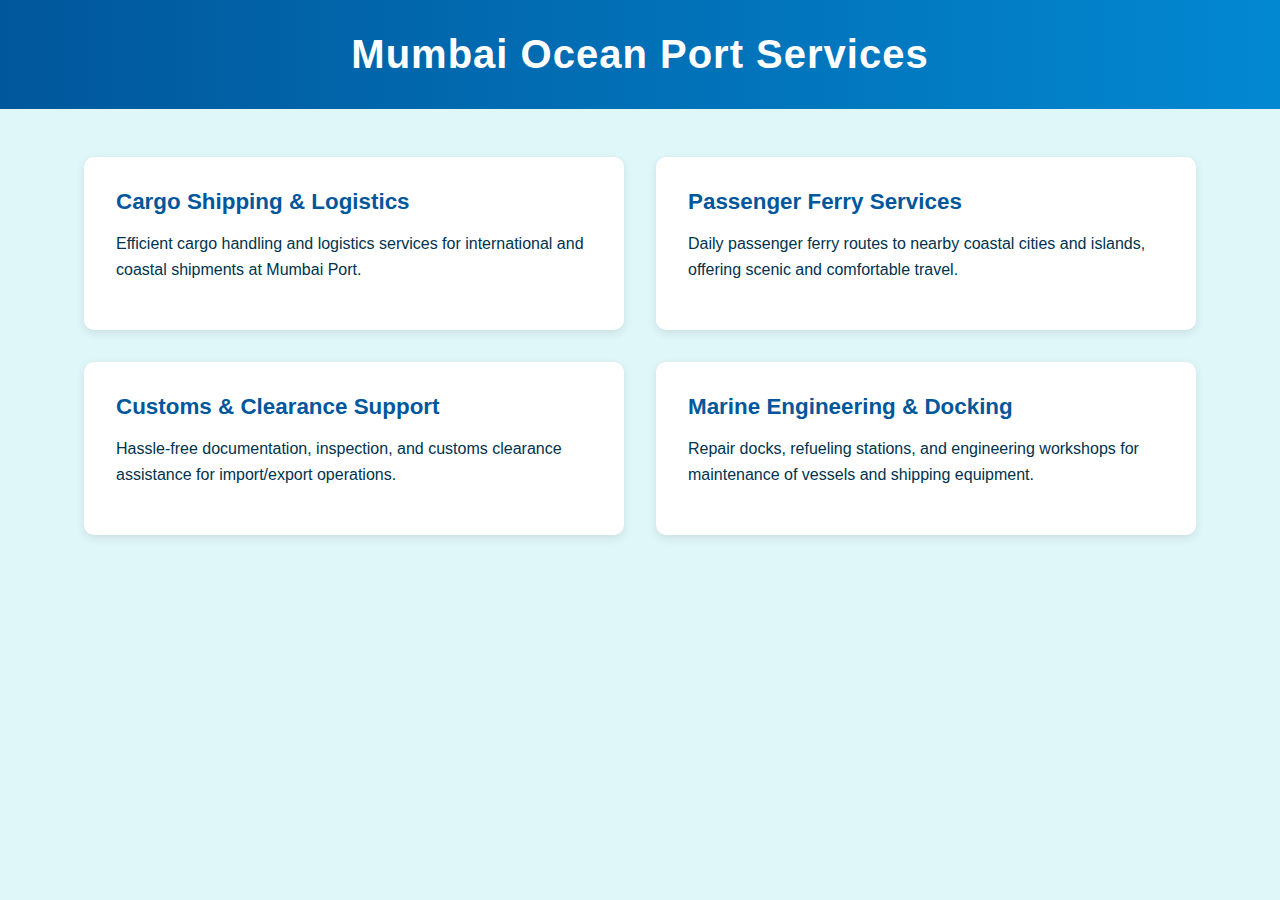
<file: project10/index.html>
<!DOCTYPE html>
<html lang="en">
<head>
  <meta charset="UTF-8" />
  <meta name="viewport" content="width=device-width, initial-scale=1" />
  <title>Mumbai Ocean Port Services</title>
  <style>
    body {
      font-family: Arial, sans-serif;
      margin: 0;
      padding: 0;
      background-color: #e0f7fa; /* light ocean tone */
      color: #00334e;
    }

    header {
      background: linear-gradient(to right, #01579b, #0288d1); /* deep blue ocean gradient */
      padding: 2rem 1rem;
      color: white;
      text-align: center;
    }

    header h1 {
      margin: 0;
      font-size: 2.5rem;
      letter-spacing: 1px;
    }

    .services-container {
      display: flex;
      flex-wrap: wrap;
      gap: 2rem;
      justify-content: center;
      padding: 3rem 2rem;
      max-width: 1200px;
      margin: 0 auto;
    }

    .service-card {
      background: white;
      border-radius: 10px;
      box-shadow: 0 3px 10px rgba(0, 0, 0, 0.1);
      padding: 2rem;
      flex: 1 1 45%;
      max-width: 45%;
      box-sizing: border-box;
      transition: transform 0.3s ease, box-shadow 0.3s ease;
    }

    .service-card:hover {
      transform: translateY(-5px);
      box-shadow: 0 8px 20px rgba(0, 0, 0, 0.15);
    }

    .service-card h2 {
      margin-top: 0;
      color: #01579b;
      margin-bottom: 1rem;
      font-size: 1.4rem;
    }

    .service-card p {
      font-size: 1rem;
      line-height: 1.6;
    }

    @media (max-width: 900px) {
      .service-card {
        max-width: 80%;
        flex-basis: 80%;
      }
    }

    @media (max-width: 600px) {
      .services-container {
        flex-direction: column;
        gap: 1.5rem;
      }

      .service-card {
        max-width: 100%;
        flex-basis: 100%;
      }
    }
  </style>
</head>
<body>

  <header>
    <h1>Mumbai Ocean Port Services</h1>
  </header>

  <div class="services-container">
    <section class="service-card">
      <h2>Cargo Shipping & Logistics</h2>
      <p>Efficient cargo handling and logistics services for international and coastal shipments at Mumbai Port.</p>
    </section>

    <section class="service-card">
      <h2>Passenger Ferry Services</h2>
      <p>Daily passenger ferry routes to nearby coastal cities and islands, offering scenic and comfortable travel.</p>
    </section>

    <section class="service-card">
      <h2>Customs & Clearance Support</h2>
      <p>Hassle-free documentation, inspection, and customs clearance assistance for import/export operations.</p>
    </section>

    <section class="service-card">
      <h2>Marine Engineering & Docking</h2>
      <p>Repair docks, refueling stations, and engineering workshops for maintenance of vessels and shipping equipment.</p>
    </section>
  </div>

</body>
</html>
</file>
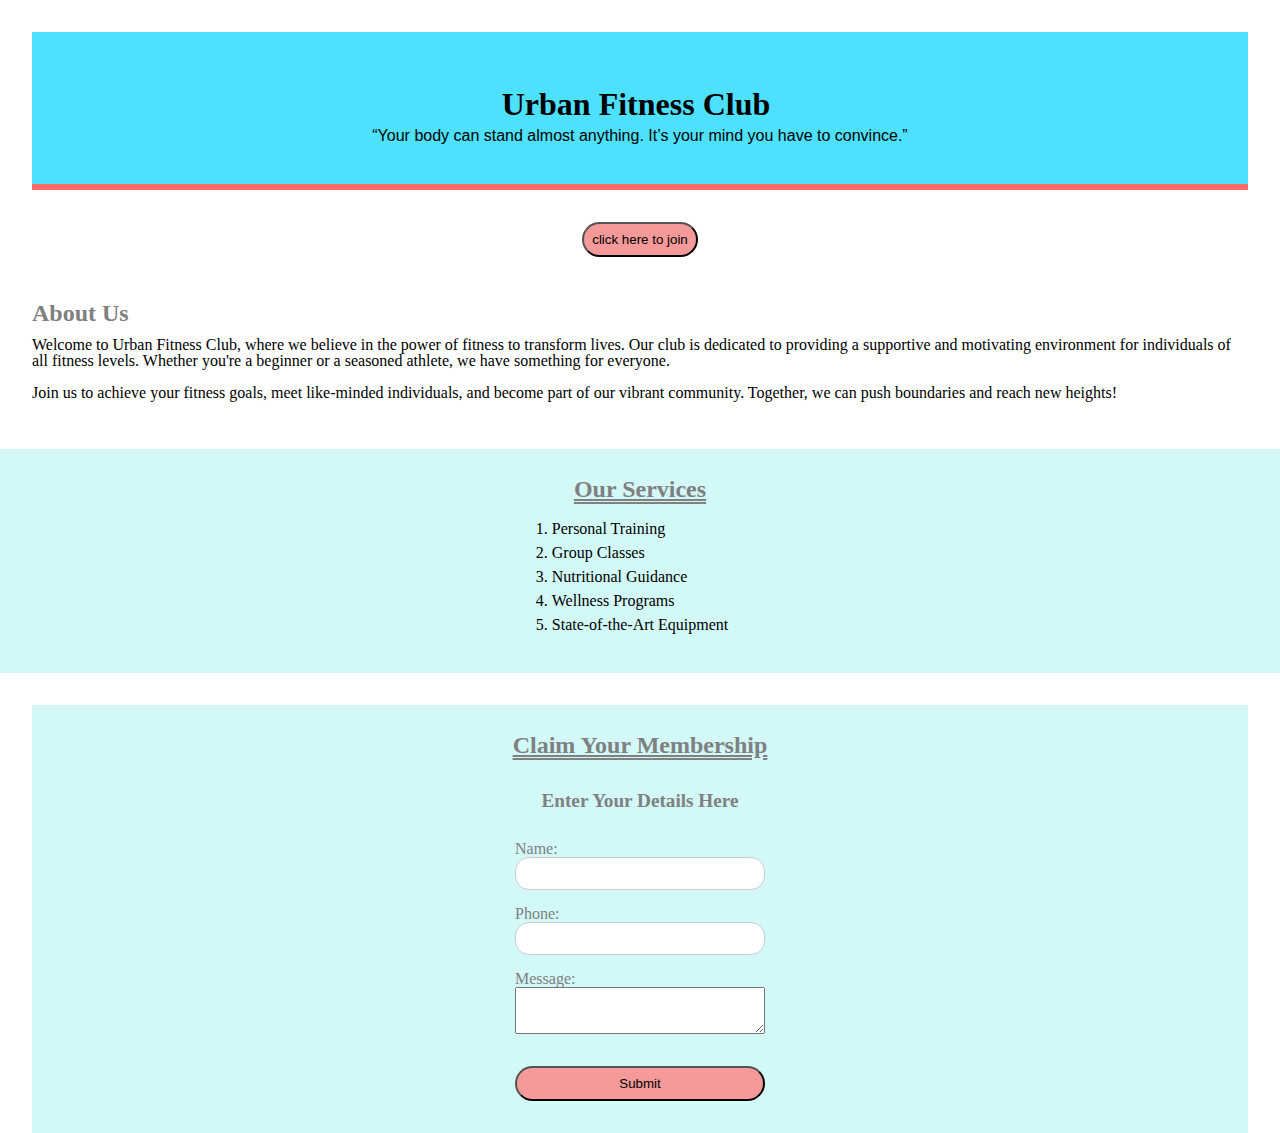
<file: project2/index.html>
<!DOCTYPE html>
<html lang="en">
<head>
  <meta charset="UTF-8">
  <meta name="viewport" content="width=device-width, initial-scale=1.0">
  <title>Urban Fitness</title>
  <link rel="stylesheet" href="style.css">
</head>
<body>
  <header>
    <h1>Urban Fitness Club</h1>
    <p>“Your body can stand almost anything. It’s your mind you have to convince.”</p>

  </header>
<main>
  <div class="clickhere">
    <button onclick="location.href='#Membership-form'">click here to join</button>
  </div>
  <div class="aboutcontainer">
    <h2>About Us</h2>
    <p>Welcome to Urban Fitness Club, where we believe in the power of fitness to transform lives. Our club is dedicated to providing a supportive and motivating environment for individuals of all fitness levels. Whether you're a beginner or a seasoned athlete, we have something for everyone.</p>
    <p>Join us to achieve your fitness goals, meet like-minded individuals, and become part of our vibrant community. Together, we can push boundaries and reach new heights!</p>
  </div>
  <div class="services">
    <h2>Our Services</h2>
    <ol>
      <li>Personal Training</li>
      <li>Group Classes</li>
      <li>Nutritional Guidance</li>
      <li>Wellness Programs</li>
      <li>State-of-the-Art Equipment</li>
    </ol>
  </div>

  <div class="contact">
   
      <h2>Claim Your Membership</h2>
      <h3>Enter Your Details Here</h3>
      <form id="Membership-form" action="#" method="post">
      
        <label for="name">Name:</label>
        <input type="text" id="name" name="name" required>

        

        <label for="phone">Phone:</label>
        <input type="tel" maxlength="10" id="phone" name="phone" required>

        <label for="message">Message:</label>
        <textarea id="message" name="message" rows="3"> </textarea>

        <button type="submit" >Submit</button>
       
      </form>
    </div>
  
  
</main>  
</body>
</html>
</file>
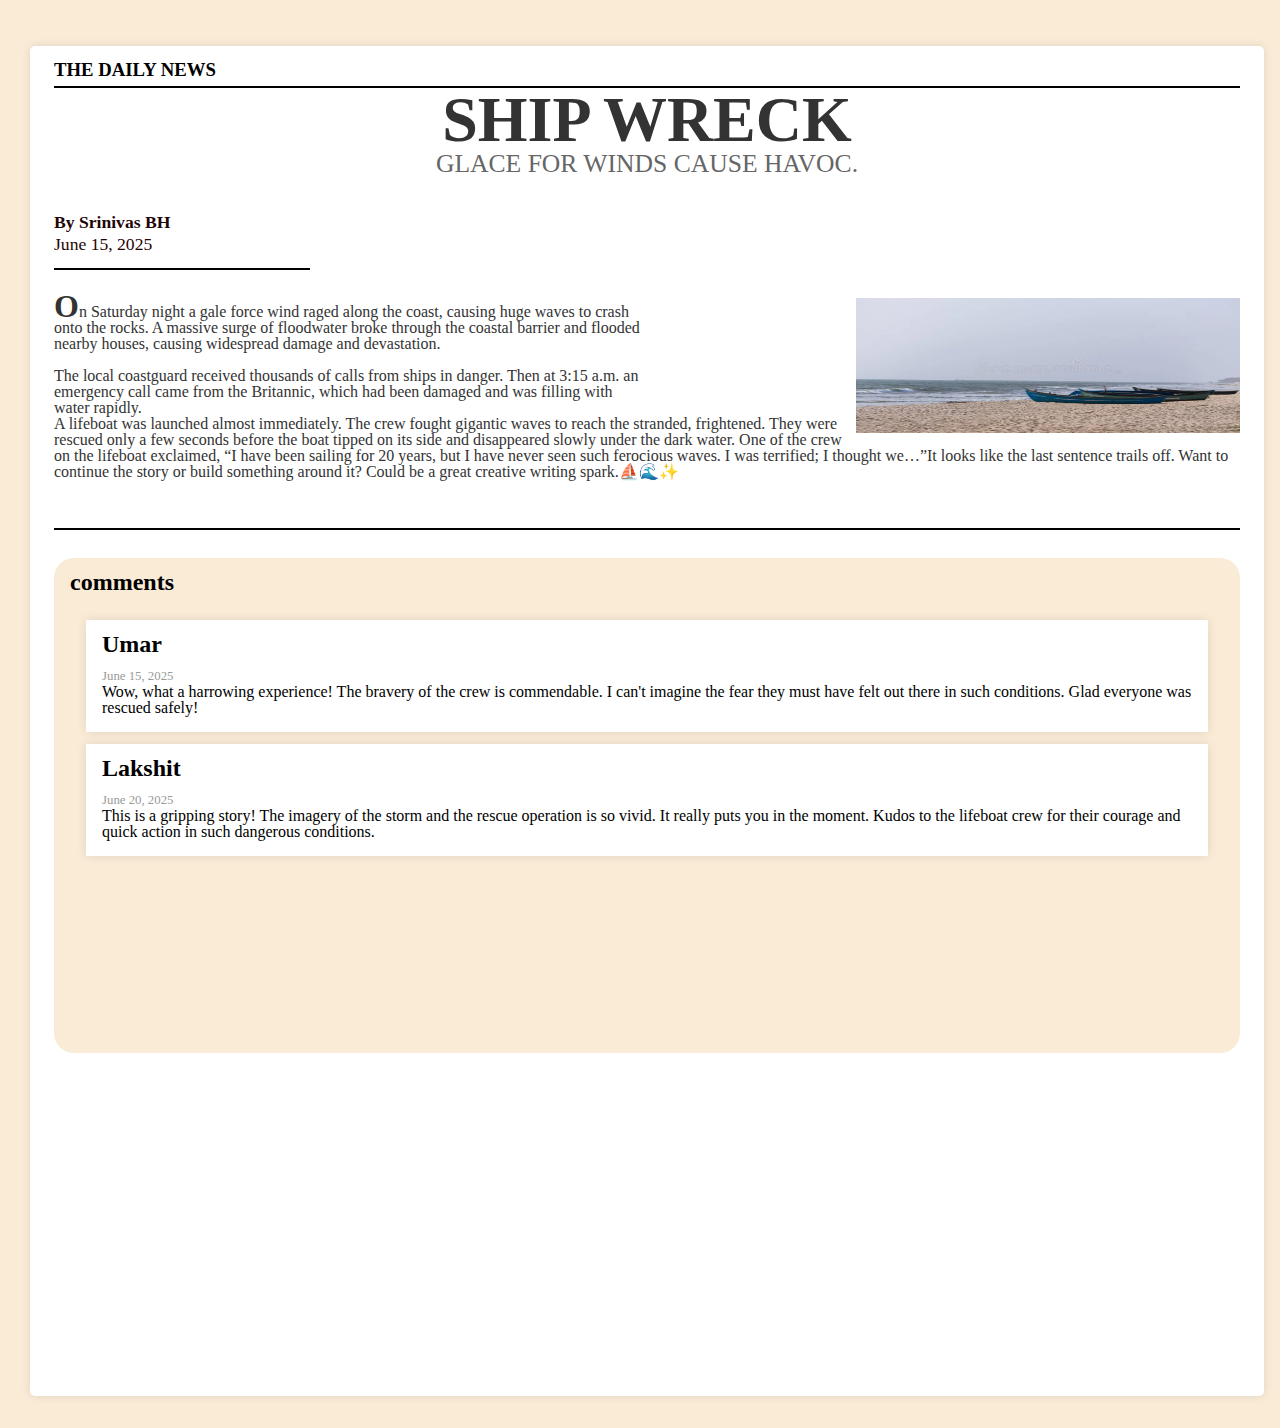
<file: project3/index.html>
<!DOCTYPE html>
<html lang="en">

<head>
    <meta charset="UTF-8">
    <meta name="viewport" content="width=device-width, initial-scale=1.0">
    <title>Article</title>
    <link rel="stylesheet" href="style.css">
</head>

<body>
    <article>
        <header>
            <h3>THE DAILY NEWS </h3>
            <h1>SHIP WRECK</h1>
            <p>GLACE FOR WINDS CAUSE HAVOC.</p>
        </header>
        <div class="author">
            <strong id="authorname">By Srinivas BH</strong>
            <p class="author-date">
                <time datetime="2025-6-15">June 15, 2025</time>
            </p>

        </div>
    <main>
        <div class="summary">
            <img src="image prj3.webp"  width="100" height="100" alt="Ship Wreck Image"/ >
            
            <p>On Saturday night a gale force wind raged along the coast, causing huge waves to crash onto the rocks. A massive surge of floodwater broke through the coastal barrier and flooded nearby houses, causing widespread damage and devastation.
            <br></br>
            The local coastguard received thousands of calls from ships in danger. Then at 3:15 a.m. an emergency call came from the Britannic, which had been damaged and was filling with water rapidly. 
            
        </p>
        A lifeboat was launched almost immediately. The crew fought gigantic waves to reach the stranded, frightened. They were rescued only a few seconds before the boat tipped on its side and disappeared slowly under the dark water.
            One of the crew on the lifeboat exclaimed, “I have been sailing for 20 years, but I have never seen such ferocious waves. I was terrified; I thought we…”It looks like the last sentence trails off. Want to continue the story or build something around it? Could be a great creative writing spark.⛵🌊✨

       </div>
       <div class="commentcontainer">
        <h2>comments</h2>
        <div class="commentcard">
            <div class="comment"><h2>Umar</h2><br><time data-time="2025-6-15">June 15, 2025</time>
                <p>Wow, what a harrowing experience! The bravery of the crew is commendable. I can't imagine the fear they must have felt out there in such conditions. Glad everyone was rescued safely!</p>
            </div>
            <div class="comment"><h2>Lakshit</h2><br><time data-time="2025-6-20">June 20, 2025</time>
                <p>
This is a gripping story! The imagery of the storm and the rescue operation is so vivid. It really puts you in the moment. Kudos to the lifeboat crew for their courage and quick action in such dangerous conditions.</p>
            </p>
            </div>
           
          
        </div>
       </div>
    </main>
    </article>

</body>

</html>
</file>
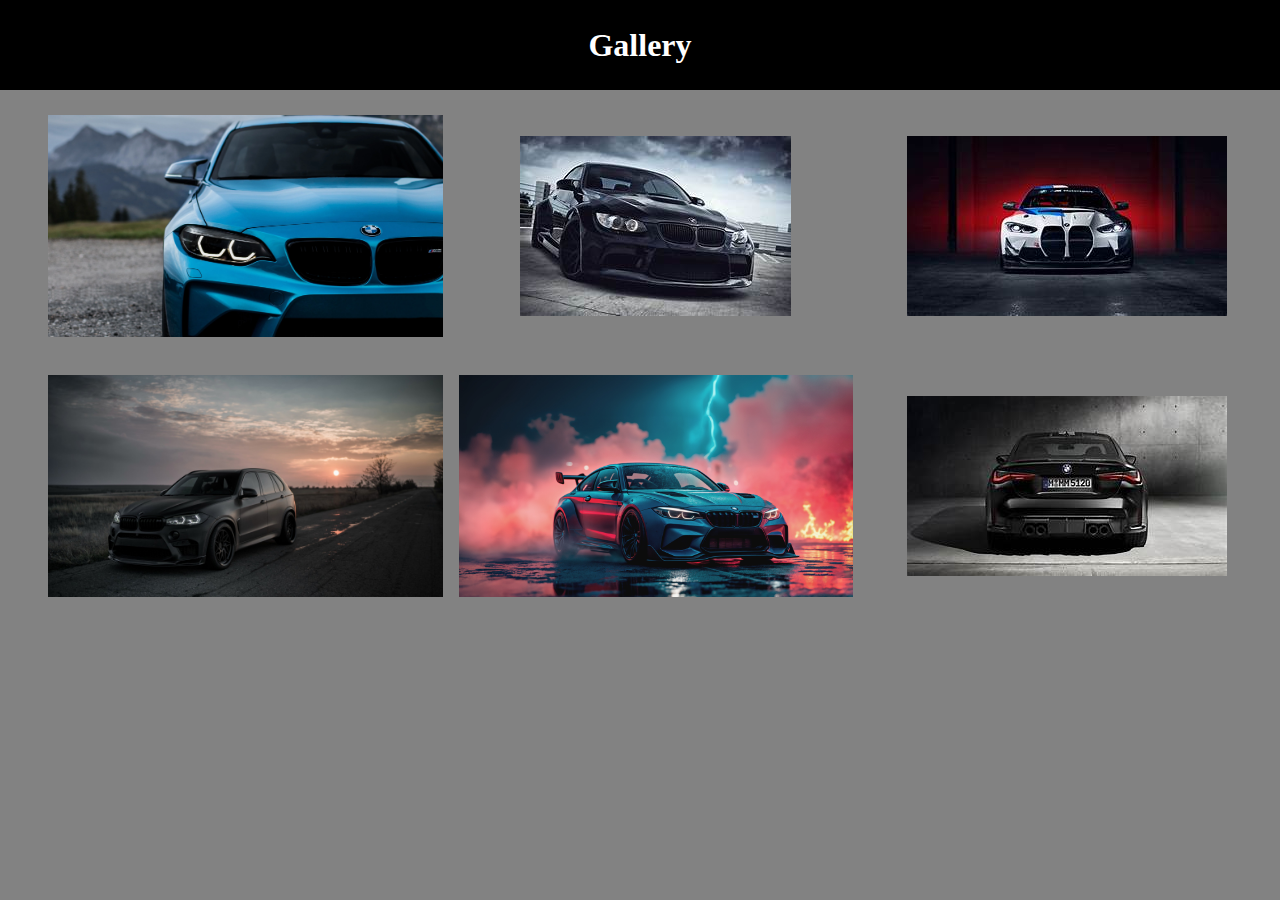
<file: project4/index.html>
<!DOCTYPE html>
<html lang="en">
<head>
    <meta charset="UTF-8">
    <meta name="viewport" content="width=device-width, initial-scale=1.0">
    <title>Document</title>
    <link rel="stylesheet" href="style.css">
</head>
<body>
    <header>
        <h1>Gallery</h1>
        <!-- <img width="100vw" height="100%" src="bmw-logo.jpg" alt=""> -->
    </header>
    
<div class="box">
    <div class="div1">
        <a href="img1.jpg.webp" target="_blank">
            <img src="img1.jpg.webp" alt="">
        </a>
    </div>
    <div class="div2">
        <a href="img2.jpg.jpeg" target="_blank">
            <img src="img2.jpg.jpeg" alt="">
        </a>
    </div>
    <div class="div3">
        <a href="img3.jpg.jpeg" target="_blank">
            <img src="img3.jpg.jpeg" alt="">
        </a>
    </div>
    </div>
    <div class="box">
    <div class="div4">
        <a href="img4.jpg.jpg" target="_blank">
            <img src="img4.jpg.jpg" alt="">
        </a>
    </div>
    <div class="div5">
        <a href="img5.jpg.jpeg" target="_blank">
            <img src="img5.jpg.jpg" alt="">
        </a>
    </div>
    <div class="div6">
        <a href="img6.jpg.jpeg" target="_blank">
            <img src="img6.jpg.jpeg" alt="">
        </a>
    </div>
</div>
    
</body>
</html>
</file>
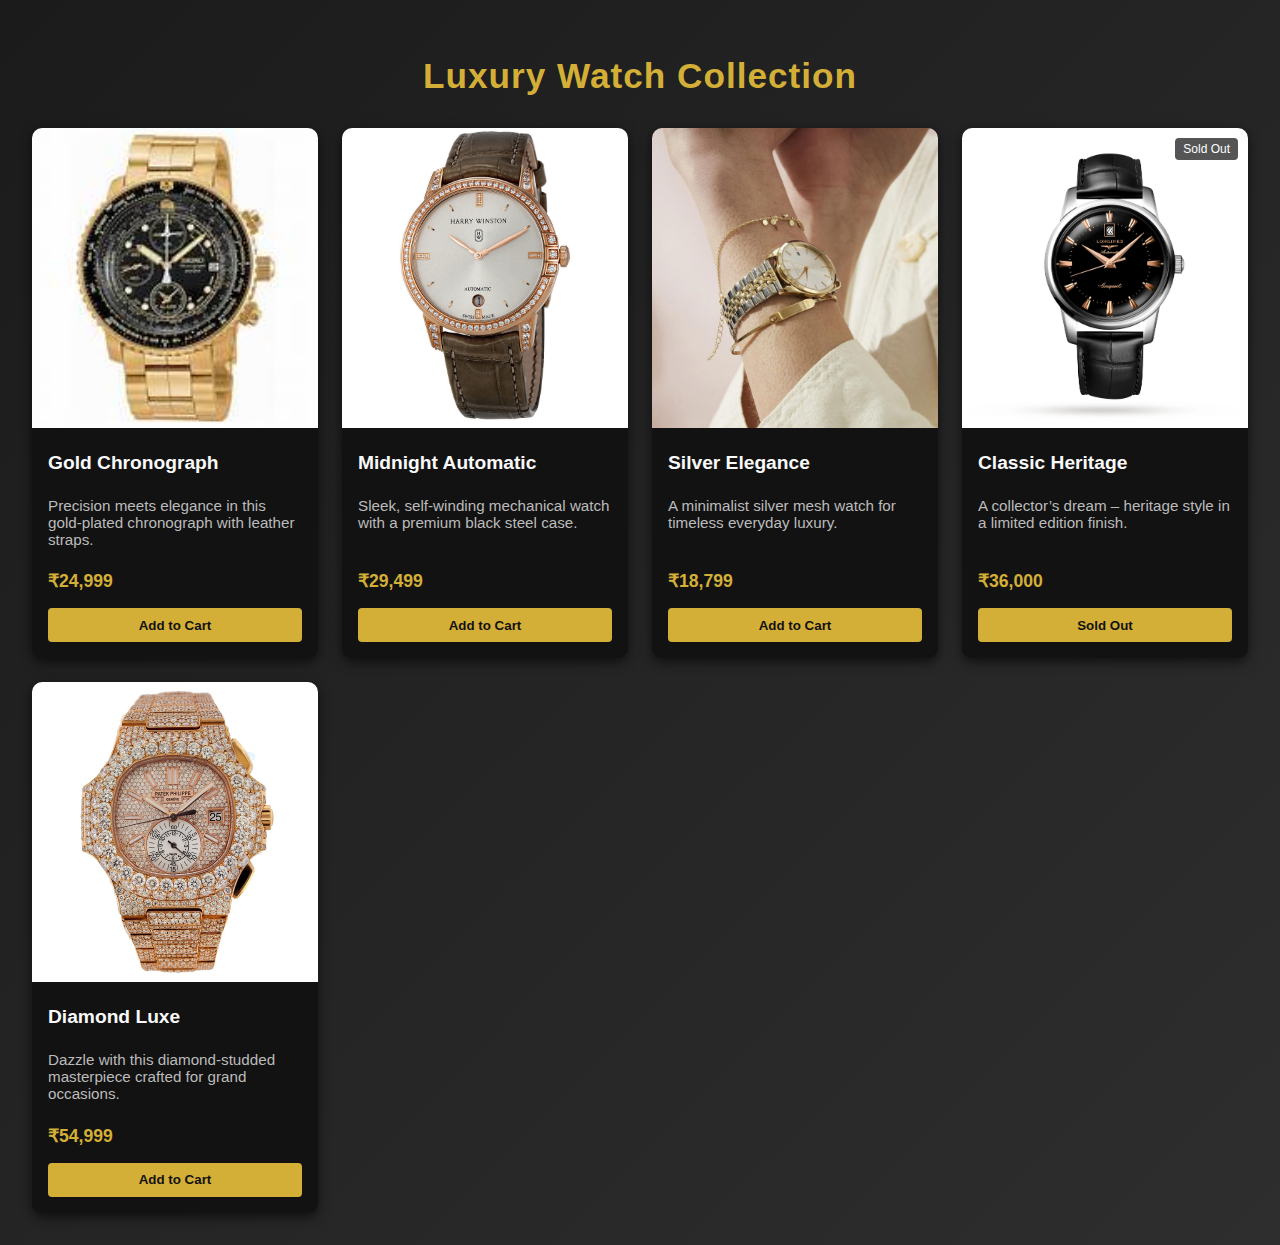
<file: project6/index.html>
<!DOCTYPE html>
<html lang="en">
<head>
  <meta charset="UTF-8" />
  <meta name="viewport" content="width=device-width, initial-scale=1" />
  <title>Luxury Watch Collection</title>
  <style>
    body {
      font-family: 'Segoe UI', sans-serif;
      background: linear-gradient(135deg, #1b1b1b, #2e2e2e);
      color: #f5f5f5;
      margin: 0;
      padding: 2rem;
    }

    h1 {
      text-align: center;
      margin-bottom: 2rem;
      color: #d4af37; /* Gold tone */
      font-size: 2.2rem;
      letter-spacing: 1px;
    }

    .product-list {
      display: grid;
      grid-template-columns: repeat(auto-fit, minmax(250px, 1fr));
      gap: 1.5rem;
    }

    article.product {
      background: #121212;
      border-radius: 10px;
      box-shadow: 0 4px 12px rgba(0, 0, 0, 0.6);
      overflow: hidden;
      display: flex;
      flex-direction: column;
      position: relative;
      transition: transform 0.3s ease, box-shadow 0.3s ease;
    }

    .product:hover {
      transform: translateY(-4px);
      box-shadow: 0 8px 20px rgba(255, 215, 0, 0.15);
    }

    .product img {
      width: 100%;
      height: 300px;
      object-fit: cover;
    }

    .product-content {
      padding: 1rem;
      flex-grow: 1;
      display: flex;
      flex-direction: column;
      justify-content: space-between;
    }

    .product h2 {
      font-size: 1.2rem;
      margin: 0.5rem 0;
      color: #f9f9f9;
    }

    .product p.description {
      font-size: 0.95rem;
      color: #bbb;
      flex-grow: 1;
    }

    .product .price {
      font-size: 1.1rem;
      font-weight: bold;
      color: #d4af37;
      margin-top: 0.5rem;
    }

    .product button {
      margin-top: 1rem;
      padding: 0.6rem;
      background-color: #d4af37;
      color: #121212;
      border: none;
      border-radius: 4px;
      cursor: pointer;
      font-weight: bold;
      transition: background-color 0.3s ease;
    }

    .product button:hover:not(.sold-out) {
      background-color: #bfa233;
    }

    .sold-out {
      background-color: #777;
      color: #ccc;
      cursor: not-allowed;
    }

    .status {
      position: absolute;
      top: 10px;
      right: 10px;
      background-color: #b71c1c;
      color: white;
      font-size: 0.75rem;
      padding: 4px 8px;
      border-radius: 4px;
    }

    .sold-out-label {
      background-color: #555;
    }

    @media (max-width: 400px) {
      body {
        padding: 1rem;
      }
    }
  </style>
</head>
<body>

  <h1>Luxury Watch Collection</h1>

  <div class="product-list">

    <article class="product">
      <img src="img1 prj6.jpeg" alt="Gold-Plated Chronograph Watch" />
      <div class="product-content">
        <h2>Gold Chronograph</h2>
        <p class="description">Precision meets elegance in this gold-plated chronograph with leather straps.</p>
        <div class="price">₹24,999</div>
        <button>Add to Cart</button>
      </div>
    </article>

    <article class="product">
      <img src="img2 prj6.jpg" alt="Midnight Black Automatic Watch" />
      <div class="product-content">
        <h2>Midnight Automatic</h2>
        <p class="description">Sleek, self-winding mechanical watch with a premium black steel case.</p>
        <div class="price">₹29,499</div>
        <button>Add to Cart</button>
      </div>
    </article>

    <article class="product">
      <img src="img3 prj6.jpg" alt="Silver Mesh Strap Women's Watch" />
      <div class="product-content">
        <h2>Silver Elegance</h2>
        <p class="description">A minimalist silver mesh watch for timeless everyday luxury.</p>
        <div class="price">₹18,799</div>
        <button>Add to Cart</button>
      </div>
    </article>

    <article class="product">
      <img src="img4 prj6.webp" alt="Limited Edition Classic Watch" />
      <div class="product-content">
        <h2>Classic Heritage</h2>
        <p class="description">A collector’s dream – heritage style in a limited edition finish.</p>
        <div class="price">₹36,000</div>
        <button class="sold-out" disabled aria-disabled="true">Sold Out</button>
        <span class="status sold-out-label">Sold Out</span>
      </div>
    </article>

    <article class="product">
      <img src="img5 prj6.jpg" alt="Diamond Studded Dress Watch" />
      <div class="product-content">
        <h2>Diamond Luxe</h2>
        <p class="description">Dazzle with this diamond-studded masterpiece crafted for grand occasions.</p>
        <div class="price">₹54,999</div>
        <button>Add to Cart</button>
      </div>
    </article>

  </div>

</body>
</html>
</file>
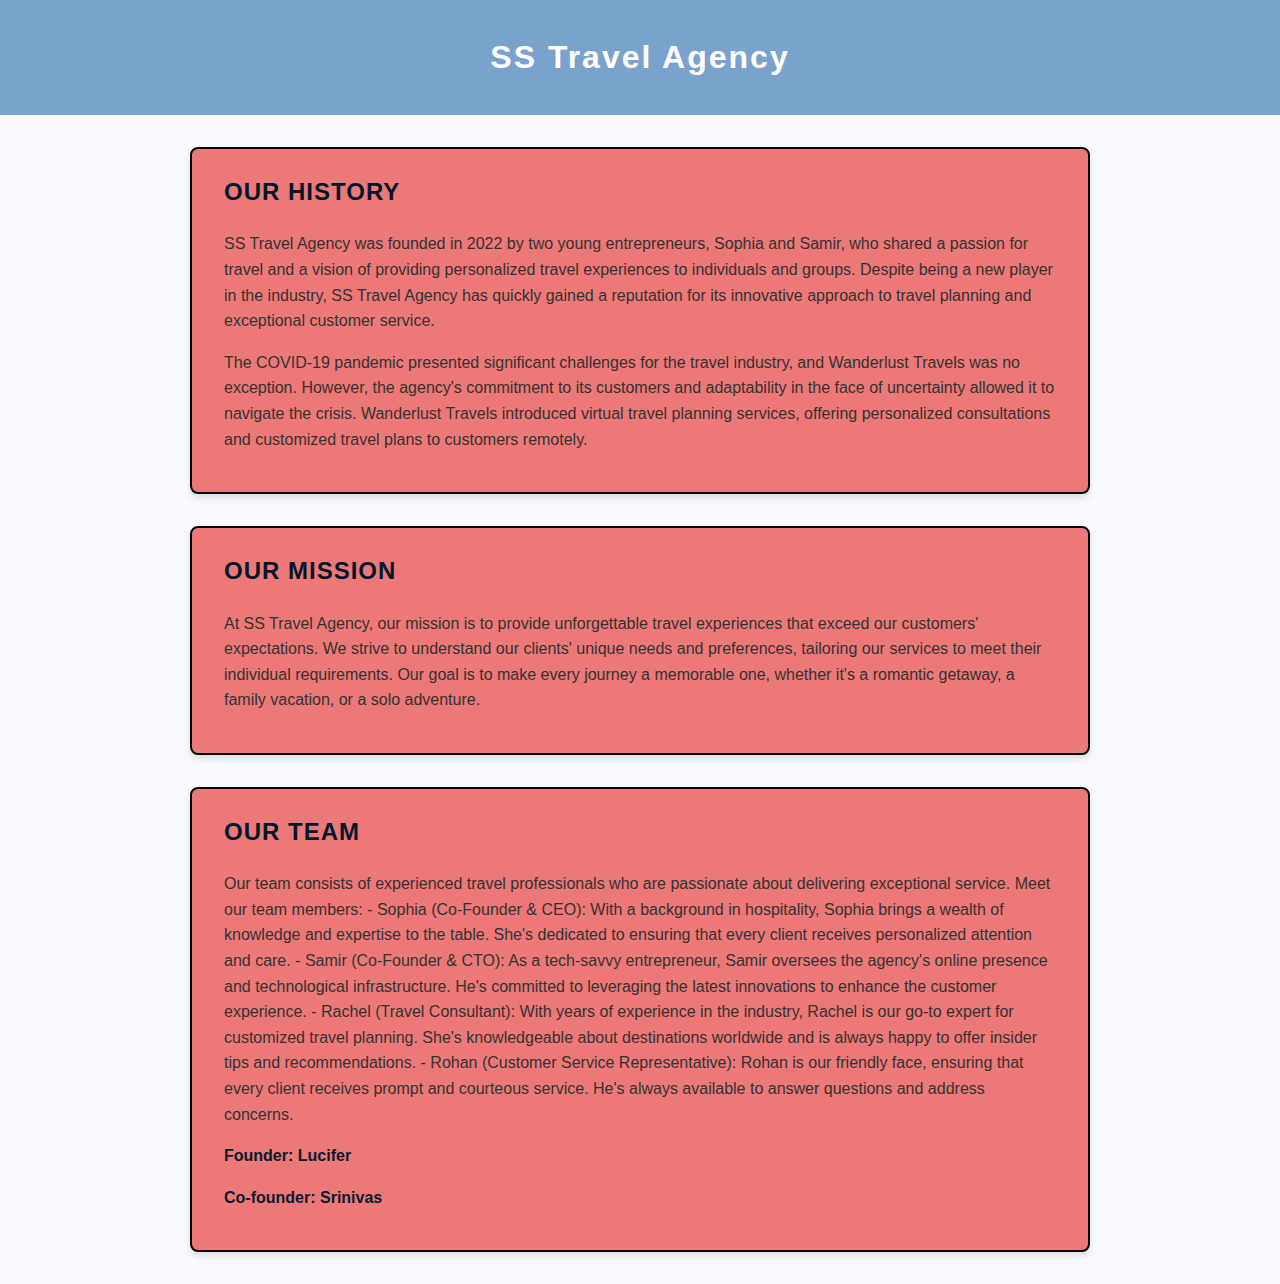
<file: project7/index.html>
<!DOCTYPE html>
<html lang="en">
<head>
  <meta charset="UTF-8" />
  <meta name="viewport" content="width=device-width, initial-scale=1" />
  <title>About Us -Travel agency </title>
  <link rel="stylesheet" href="style.css">
</head>
<body>

  <header>
    <h1>SS Travel Agency</h1>
  </header>

  <main>
    <div id="history">
      <h2>Our History</h2>
      <p>SS Travel Agency was founded in 2022 by two young entrepreneurs, Sophia and Samir, who shared a passion for travel and a vision of providing personalized travel experiences to individuals and groups. Despite being a new player in the industry, SS Travel Agency has quickly gained a reputation for its innovative approach to travel planning and exceptional customer service.

</p>
      <p>The COVID-19 pandemic presented significant challenges for the travel industry, and Wanderlust Travels was no exception. However, the agency's commitment to its customers and adaptability in the face of uncertainty allowed it to navigate the crisis. Wanderlust Travels introduced virtual travel planning services, offering personalized consultations and customized travel plans to customers remotely.
</p>
    </div>

    <div id="mission">
      <h2>Our Mission</h2>
      <p>At SS Travel Agency, our mission is to provide unforgettable travel experiences that exceed our customers' expectations. We strive to understand our clients' unique needs and preferences, tailoring our services to meet their individual requirements. Our goal is to make every journey a memorable one, whether it's a romantic getaway, a family vacation, or a solo adventure.

</p>
    </div>

    <div id="team">
      <h2>Our Team</h2>
      <p>
Our team consists of experienced travel professionals who are passionate about delivering exceptional service. Meet our team members:

- Sophia (Co-Founder & CEO): With a background in hospitality, Sophia brings a wealth of knowledge and expertise to the table. She's dedicated to ensuring that every client receives personalized attention and care.
- Samir (Co-Founder & CTO): As a tech-savvy entrepreneur, Samir oversees the agency's online presence and technological infrastructure. He's committed to leveraging the latest innovations to enhance the customer experience.
- Rachel (Travel Consultant): With years of experience in the industry, Rachel is our go-to expert for customized travel planning. She's knowledgeable about destinations worldwide and is always happy to offer insider tips and recommendations.
- Rohan (Customer Service Representative): Rohan is our friendly face, ensuring that every client receives prompt and courteous service. He's always available to answer questions and address concerns.
</p>

      <p class="founders">Founder: Lucifer</p>
      <p class="founders">Co-founder: Srinivas</p>
    </div>
  </main>

</body>
</html>
</file>
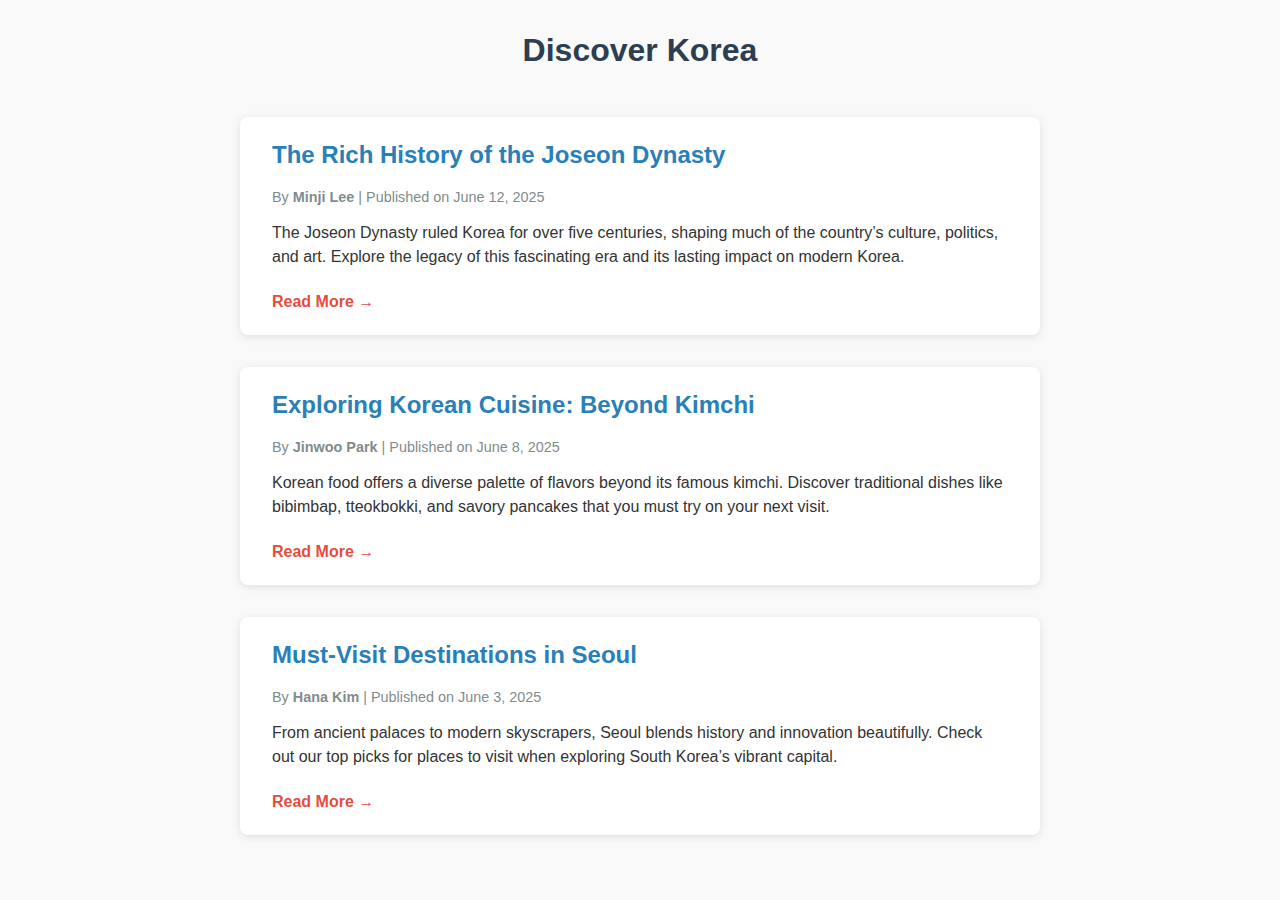
<file: project8/index.html>
<!DOCTYPE html>
<html lang="en">
<head>
  <meta charset="UTF-8" />
  <meta name="viewport" content="width=device-width, initial-scale=1" />
  <title>Discover Korea Blog</title>
  <link rel="stylesheet" href="style.css">
</head>
<body>

  <h1>Discover Korea</h1>

  <article>
    <h2>The Rich History of the Joseon Dynasty</h2>
    <div class="meta">By <strong>Minji Lee</strong> | Published on June 12, 2025</div>
    <p class="summary">The Joseon Dynasty ruled Korea for over five centuries, shaping much of the country’s culture, politics, and art. Explore the legacy of this fascinating era and its lasting impact on modern Korea.</p>
    <a href="#" class="read-more">Read More &rarr;</a>
  </article>

  <article>
    <h2>Exploring Korean Cuisine: Beyond Kimchi</h2>
    <div class="meta">By <strong>Jinwoo Park</strong> | Published on June 8, 2025</div>
    <p class="summary">Korean food offers a diverse palette of flavors beyond its famous kimchi. Discover traditional dishes like bibimbap, tteokbokki, and savory pancakes that you must try on your next visit.</p>
    <a href="#" class="read-more">Read More &rarr;</a>
  </article>

  <article>
    <h2>Must-Visit Destinations in Seoul</h2>
    <div class="meta">By <strong>Hana Kim</strong> | Published on June 3, 2025</div>
    <p class="summary">From ancient palaces to modern skyscrapers, Seoul blends history and innovation beautifully. Check out our top picks for places to visit when exploring South Korea’s vibrant capital.</p>
    <a href="#" class="read-more">Read More &rarr;</a>
  </article>

</body>
</html>
</file>
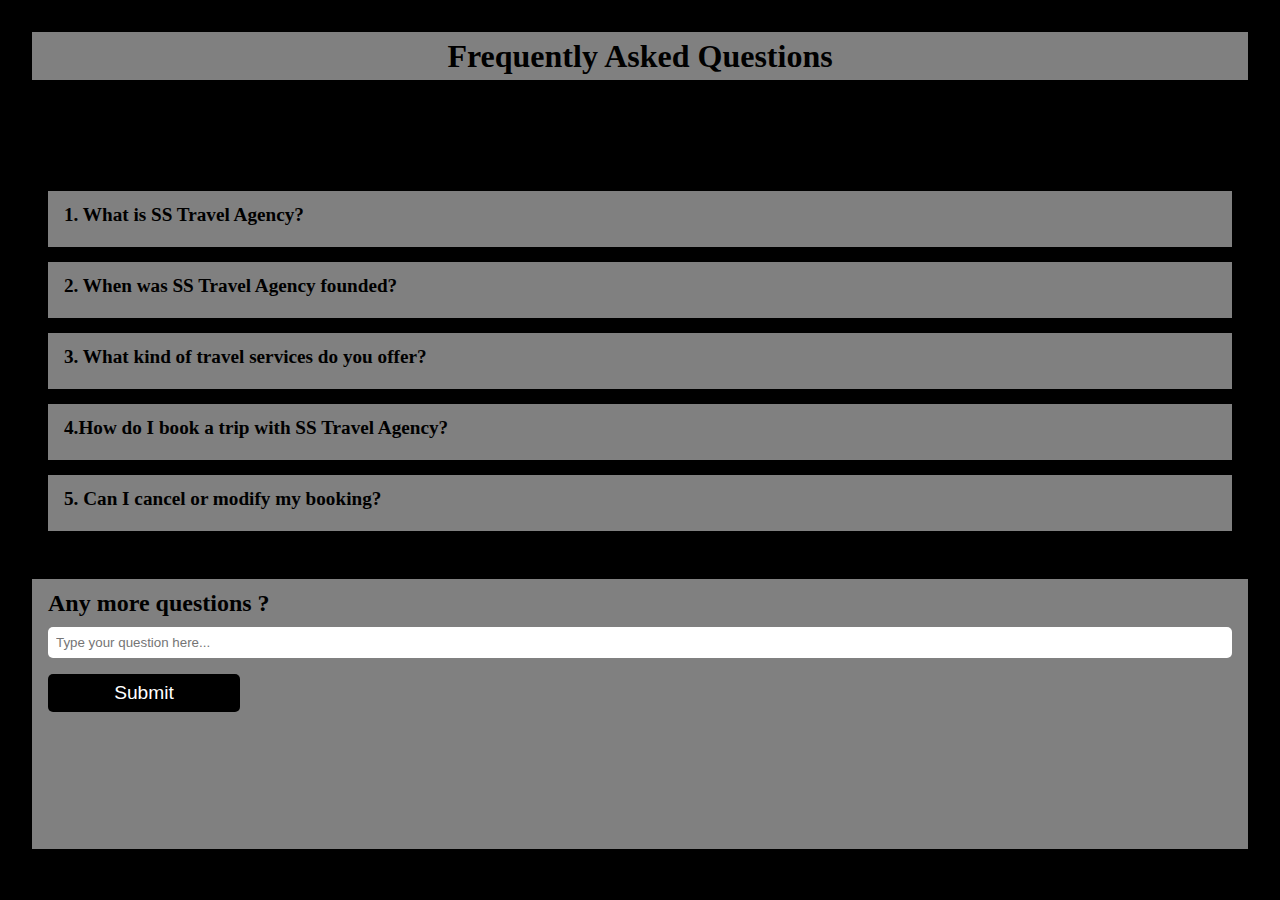
<file: project9/index.html>
<!DOCTYPE html>
<html lang="en">
<head>
    <meta charset="UTF-8">
    <meta name="viewport" content="width=device-width, initial-scale=1.0">
    <title>FAQ QUESTIONS </title>
    <link rel="stylesheet" href="style.css">
</head>
<body>
    <header>
        <h1>Frequently Asked Questions</h1>
        
    </header>
    <main>
        <section class="faq">
             <div class="faqcard">
            <div class="question">1. What is SS Travel Agency?
          </div>
            <div class="answer"><p>SS Travel Agency is a travel agency that provides personalized travel experiences to individuals and groups.
</p></div>
            </div>
        
             <div class="faqcard">
            <div class="question">2. When was SS Travel Agency founded?
 </div>
            <div class="answer"><p>SS Travel Agency was founded in 2022 by two young entrepreneurs, Lucifer and Srinivas.
</p></div>
            </div>
       
             <div class="faqcard">
            <div class="question">3. What kind of travel services do you offer?
</div>
            <div class="answer"><p>We offer customized travel planning, destination expertise, booking and reservation services, and travel documentation assistance.
</p></div>
            </div>
             <div class="faqcard">
            <div class="question">4.How do I book a trip with SS Travel Agency?

</div>
            <div class="answer"><p>You can book a trip by contacting us through our website, phone, or email. We'll work with you to create a personalized itinerary and provide a quote.

</p></div>
            </div> <div class="faqcard">
            <div class="question">5. Can I cancel or modify my booking?

</div>
            <div class="answer"><p>Yes, but please contact us as soon as possible. Cancellation and modification policies vary depending on the service provider and travel dates.

</p></div>
            </div>
        </section>
    
        <form action="" id="anymorequestions">
            <h2>Any more questions ?</h2>
            <label for="questionInput"></label>
            <input  type="text" placeholder="Type your question here..." id="questionInput" name="questionInput">
            <button type="submit">Submit</button>
        </form>
   </main>

</body>
</html>
</file>
<file: project2/style.css>
*{
    box-sizing: border-box;
    margin: 0;
    padding: 0;
}
body{
    inline-size: 100%;
    block-size: 100%;
    line-height: 1rem;
}
header{
   /* border-bottom: 4px solid #ff6b6b; */
    padding: 2rem;
    margin: 2rem;
    text-align: center;
    background: rgb(77, 225, 254);
    border-bottom: 6px solid #ff6b6b;
    
}
header h1{
    font-size: 2rem;
    margin: 2rem 1rem 0.5rem 0.5rem;
    /* background-color: gray; */
    /* color: white; */
}
header p{
    margin: 1rem 0.5rem 0.5rem 0.5rem;
    font-weight:100;
     font-family: "WDXL Lubrifont JP N", sans-serif;
    
}
.clickhere{
    display: flex;
    justify-content: center;
    align-items: center;
    margin: 1rem 0;
    ;
}
.clickhere button{
    padding: 0.5rem;
    background-color: #f59999;
    border-radius: 30px;
    cursor: pointer;
}
.aboutcontainer{
    padding: 2rem 2rem;
}
.aboutcontainer h2{
    font-size: 1.5rem;
    margin-bottom: 1rem;
    color: gray;
}
.aboutcontainer p{
    margin-bottom: 1rem;
    font-family: "Edu NSW ACT Hand Pre", cursive;

}
.services{
    display: flex;
    flex-direction: column;
    align-items: center;
    padding: 2rem 2rem;
    background-color: rgba(1, 213, 213, 0.175);
}
.services h2{
    font-size: 1.5rem;
    margin-bottom: 1rem;
    text-decoration: double underline;
    color: gray;
    
    
}
.services ul ,li{
    list-style:number;
    margin: 0.5rem 0;
    padding: 0;
    font-family: "Edu NSW ACT Hand Pre", cursive;

}
.contact{
    display: flex;
    flex-direction: column;
    align-items: center;
    padding: 2rem;
    background-color: rgba(1, 213, 213, 0.175);
    margin: 2rem 2rem 0 2rem;

    color: gray;
}
.contact h2{
    font-size: 1.5rem;
    margin-bottom:2.5rem;
    text-decoration: double underline;
}
.contact h3{
    font-size: 1.2rem;
    margin-bottom: 2rem;
    color: gray;
}
.contact form{
    display: flex;
    flex-direction: column;
    width: 100%;
    max-width: 250px;
}
.contact input{
    margin-bottom: 1rem;
    padding: 0.5rem;
    border: 1px solid #ccc;
    border-radius:14px;
}
.contact button{
    padding: 0.5rem;
    margin-top: 2rem;
    background-color: #f59999;
    border-radius: 30px;
    cursor: pointer;
}
</file>
<file: project3/style.css>
*{
    margin: 0;
    padding: 0;
    box-sizing: border-box;
}
body{
    line-height: 1rem;
    background-color: antiquewhite;
    /* border: 2px solid black; */
    margin: 0;
    width: 100%;
    height: 100%;
    padding: 2rem 1rem;
    scroll-behavior: smooth;

}
article{
    height: 150vh;
    box-shadow: 0 0 10px rgba(2, 2, 2, 0.1);
     margin-top: 14px;
    margin-left: 14px;
    background-color: white;
    padding:1rem 1.5rem;
    border-radius: 5px;
}
header h3{
   border-bottom: 2px solid black;
    padding-bottom: 0.5rem;
    margin-bottom: 1rem;
    
    
}

header h1{
    display: flex;
    font-size: 4rem;
    justify-content: center;
    text-align: center;
    margin-top: 24px;
    color: #333;
}
header p{
    text-align: center;
    font-size: 1.6rem;
    color: #666;
    margin-top: 28px;
}
.author{
    margin-top: 42px;
    border-bottom: 2px solid black;
    padding-bottom: 1rem;
    width: 20vw;
}
.author p{
    font-size: 1.1rem;
    color: #1f0606;
    margin-top: 5px;
}
.summary{
    margin-top: 28px;
    /* background-color: antiquewhite; */
    color: #333;
    border-bottom: 2px solid black;
    padding-bottom: 1rem;

    /* width: 50%; */
}
.summary p{
    width: 50%;
}
 .summary img{
    width: 50%;
    height: 30vh;
    float: right;

}
.summary img:hover{
    transform: scale(1.07);
    transition: transform 0.3s ease;
    cursor: zoom-in;
}
.commentcontainer{
    background-color: antiquewhite;
    border-radius: 20px;
    padding: 1rem;
    margin-top: 28px;
    height: 55vh;
}
.commentcard
{
    /* background-color: white; */
    padding: 1rem;
    margin-top: 14px;
    /* border-radius: 5px; */
   
}
.comment{
    background-color: white;
     box-shadow: 0 0 10px rgba(2, 2, 2, 0.1);
    margin-bottom: 12px;
    padding: 1rem;
    transition: color 0.3s ease;
    cursor: pointer;
}
.comment:hover{
    color: #333;
    box-shadow: 0 0 15px rgba(2, 2, 2, 0.8);
   
}
.comment time{
    font-size: 0.8rem;
    color: #999;
    display: block;
}
#authorname{
    font-weight: bold;
    color: #1f0606;
    font-size: 1.1rem;
    margin-bottom: 4px;
}
.summary::first-letter{
    font-size: 2rem;
    font-weight: bold;
    color: #333;
}
/* ============================= */
/*        Responsive CSS        */
/* ============================= */

/* For tablets and smaller screens (768px and below) */
@media (max-width: 768px) {
    body {
        padding: 1rem;
    }

    article {
        height: auto;
        margin-left: 0;
        padding: 1rem;
    }

    header h1 {
        font-size: 2.5rem;
    }

    header p {
        font-size: 1.2rem;
    }

    .author {
        width: 100%;
        margin-top: 24px;
    }

    .summary {
        display: flex;
        flex-direction: column;
    }

    .summary img {
        width: 100%;
        height: auto;
        float: none;
        margin-bottom: 1rem;
    }

    .summary p {
        width: 100%;
    }

    .commentcontainer {
        height: auto;
        margin-top: 20px;
    }
}
@media screen and (min-width: 1610px)  {
    body {
        padding: 1.5rem;
    }

    article {
        margin-left: 20px;
        padding: 1.5rem;
    }

    header h1 {
        font-size: 3rem;
    }

    header p {
        font-size: 1.4rem;
    }

    .author {
        width: 30vw;
    }

    .summary img {
        width: 20vw;
        height: 15vh;
    }
    
}
/* For mobile phones (480px and below) */
@media (max-width: 480px) {
    header h1 {
        font-size: 2rem;
    }

    header h3 {
        font-size: 1rem;
    }

    header p {
        font-size: 1rem;
        margin-top: 14px;
    }

    .author p,
    #authorname {
        font-size: 0.95rem;
    }

    .comment {
        padding: 0.75rem;
    }

    .summary::first-letter {
        font-size: 1.5rem;
    }

}
@media screen and (min-width:481px){
    .summary img{
        width: 30vw;
        height: 15vh;
    }
    .summary{
        padding-bottom: 3rem;
    }
}
</file>
<file: project4/style.css>
*{
    box-sizing: border-box;
    margin: 0;
    padding: 0;
}
body{
    
    background-color: rgb(130, 130, 130);
    /* line-height: 2rem; */
    
}
header {
    background-color: rgb(0, 0, 0);
    width: 100%;
    height: 10vh;
    text-align: center;
    padding: 1rem;
    display: flex;
    justify-content: center;
    align-items: center;
    
}
header h1 {
    font-size: 2rem;
    font-weight: bold;
    color: white;
}
/* .box {
    display: flex;
    justify-content: center;
    align-items: center;
    flex-wrap: wrap;
    gap: 8px;
    width: 100%;
    margin: 1rem;
    padding: 2rem;
    place-content: center;
    cursor: pointer;
    transition: all 0.3s ease;

    
}
.div1:hover {
    transform: scale(1.05);
    transition: all 0.6s ease;
    background-color: rgb(200, 200, 200);
} 
.div2:hover {
    transform: scale(1.05);
    transition: all 0.6s ease;
    background-color: rgb(200, 200, 200);
}
.div3:hover {
    transform: scale(1.05);
    transition: all 0.6s ease;
    background-color: rgb(200, 200, 200);
}
.div4:hover {
    transform: scale(1.05);
    transition: all 0.6s ease;
    background-color: rgb(200, 200, 200);
}
.div5:hover {
    transform: scale(1.05);
    transition: all 0.6s ease;
    background-color: rgb(200, 200, 200);
}
.div6:hover {
    transform: scale(1.05);
    transition: all 0.6s ease;
    background-color: rgb(200, 200, 200);
}  
    
.div1 {
    margin: 8px;
    border: 2px solid black;
    height: 20vh;
    width: 20vw;
    display: flex;
    align-items: center;
    justify-content: center;

}

.div2 {
    border: 2px solid black;
    height: 20vh;
    width: 20vw;
    display: flex;
    align-items: center;
    justify-content: center;
}

.div3 {
    border: 2px solid black;
    height: 20vh;
    width: 20vw;
    display: flex;
    align-items: center;
    justify-content: center;
}

.div4 {
    border: 2px solid black;
    height: 20vh;
    width: 20vw;
    display: flex;
    align-items: center;
    justify-content: center;
}

.div5 {
    
    border: 2px solid black;
    height: 20vh;
    width: 20vw;
    display: flex;
    align-items: center;
    justify-content: center;
}

.div6 {
    
    border: 2px solid black;
    height: 20vh;
    width: 20vw;
    display: flex;
    align-items: center;
    justify-content: center;
}
.div1 img,a{
    width: 100%;
    height: 100%;
    object-fit: cover;
}

.div2 img,a {
    width: 100%;
    height: 100%;
    object-fit: cover;
}

.div3 img,a {
    width: 100%;
    height: 100%;
    object-fit: cover;
}

.div4 img,a {
    width: 100%;
    height: 100%;
    object-fit: cover;
}

.div5 img,a {
    width: 100%;
    height: 100%;
    object-fit: cover;
}

.div6 img,a {
    width: 100%;
    height: 100%;
    object-fit: cover;
} */
/* Responsive Grid Layout */
.box {
  display: grid;
  grid-template-columns: 1fr; /* 1 column by default (mobile) */
  justify-content: center;
  align-items: center;
  gap: 16px;
  margin: 1rem;
  padding: 2rem;
  width: 100%;
}

/* Medium screens (tablet) — 2 columns */
@media (min-width: 600px) {
  .box {
    grid-template-columns: repeat(2, 1fr);
  }
}

/* Large screens (desktop) — 3 columns */
@media (min-width: 900px) {
  .box {
    grid-template-columns: repeat(3, 1fr);
  }
}
.box > div {
  /* border: 2px solid black; */
  height: 20vh;
  width: 100%;
  display: flex;
  align-items: center;
  justify-content: center;
  transition: all 0.6s ease;
}
.box > div:hover {
  transform: scale(1.05);
  /* background-color: rgb(200, 200, 200); */
}
.box img {
  width: 100%;
  height: 100%;
  object-fit: cover;
}
</file>
<file: project7/style.css>
body {
      font-family: Arial, sans-serif;
      line-height: 1.6;
      margin: 0;
      padding: 0;
      background-color: #f7f9fc;
      color: #333;
    }

    header {
      background-color: #79a3cd;
      color: white;
      padding: 2rem 1rem;
      text-align: center;
    }

    header h1 {
      margin: 0;
      font-weight: bold;
      letter-spacing: 2px;
    }

    main {
      max-width: 900px;
      margin: 2rem auto;
      padding: 0 1rem;
    }

    div {
      background-color: rgb(237, 120, 120);
      border: 2px solid #000407;
      border-radius: 8px;
      padding: 1.5rem 2rem;
      margin-bottom: 2rem;
      box-shadow: 0 4px 6px rgba(0,0,0,0.1);
    }

    div h2 {
      color: #04172a;
      margin-top: 0;
      text-transform: uppercase;
      letter-spacing: 1px;
    }

    div p {
      margin-bottom: 1rem;
      font-size: 1rem;
    }

    .founders {
      margin-top: 1rem;
      font-weight: bold;
      color: #081b2e;
    }

    @media (max-width: 600px) {
      main {
        padding: 0 0.5rem;
      }

      div {
        padding: 1rem;
      }
    }
</file>
<file: project8/style.css>
body {
      font-family: Arial, sans-serif;
      max-width: 800px;
      margin: 2rem auto;
      padding: 0 1rem;
      background-color: #f9f9f9;
      color: #333;
    }

    h1 {
      text-align: center;
      margin-bottom: 3rem;
      color: #2c3e50;
    }

    article {
      background-color: white;
      border-radius: 8px;
      padding: 1.5rem 2rem;
      margin-bottom: 2rem;
      box-shadow: 0 2px 8px rgba(0,0,0,0.1);
    }

    article h2 {
      margin-top: 0;
      color: #2980b9;
    }

    .meta {
      font-size: 0.9rem;
      color: #7f8c8d;
      margin-bottom: 1rem;
    }

    p.summary {
      font-size: 1rem;
      line-height: 1.5;
      margin-bottom: 1.5rem;
    }

    a.read-more {
      text-decoration: none;
      color: #e74c3c;
      font-weight: bold;
      transition: color 0.3s ease;
    }

    a.read-more:hover {
      color: #c0392b;
    }
</file>
<file: project9/style.css>
*{
    margin: 0;
    padding: 0;
    box-sizing: border-box;
}
body{
    margin: 0;
    padding: 2rem;
    line-height: 1rem;
    background-color:black;
    height: auto;
}
header{
    display: flex;
    justify-content: center;
    align-items: center;
    padding: 1rem 0;
    background-color:gray;
}
h1{
    color: black;
    font-size: 2rem;
    font-weight: 600;
}
.faq{
    margin-top: 5rem;
    /* background-color: gray; */
    color: black;
    padding: 1rem;
}
.faqcard{
    margin-top: 15px;
    background-color: gray;
    padding: 1rem;
}
.question{
    font-size: 1.2rem;
    font-weight: 600;
    cursor: pointer;
    margin-bottom: 0.5rem;
}
.faqcard:hover{
    cursor: pointer;
}
.faqcard:hover .answer{
    display: block;
    cursor: pointer;
}
.answer{
    display: none;
   
}
#anymorequestions{
    margin-top: 2rem;
    padding: 1rem;
    background-color: gray;
    color: black;
    font-size: 1.2rem;
    height: 30VH;
}
#anymorequestions h2{
    font-size: 1.5rem;
    font-weight: 600;
}
input{
    width: 100%;
    padding: 0.5rem;
    margin-top: 1rem;
    border: none;
    border-radius: 5px;
    background-color: white;
    color: black;
}
button{
    width: 15vw;
    padding: 0.5rem;
    margin-top: 1rem;
    border: none;
    border-radius: 5px;
    background-color: black;
    color: white;
    font-size: 1.2rem;
    cursor: pointer;
}
@media (max-width: 768px) {
  body {
    padding: 1rem;
    line-height: 1.4rem;
  }

  h1 {
    font-size: 1.5rem;
    text-align: center;
  }

  .question {
    font-size: 1rem;
  }

  .faqcard {
    padding: 0.8rem;
  }

  #anymorequestions h2 {
    font-size: 1.2rem;
  }

  input, button {
    font-size: 1rem;
    width: 100%;
  }

  button {
    margin-top: 0.8rem;
  }
}
</file>
